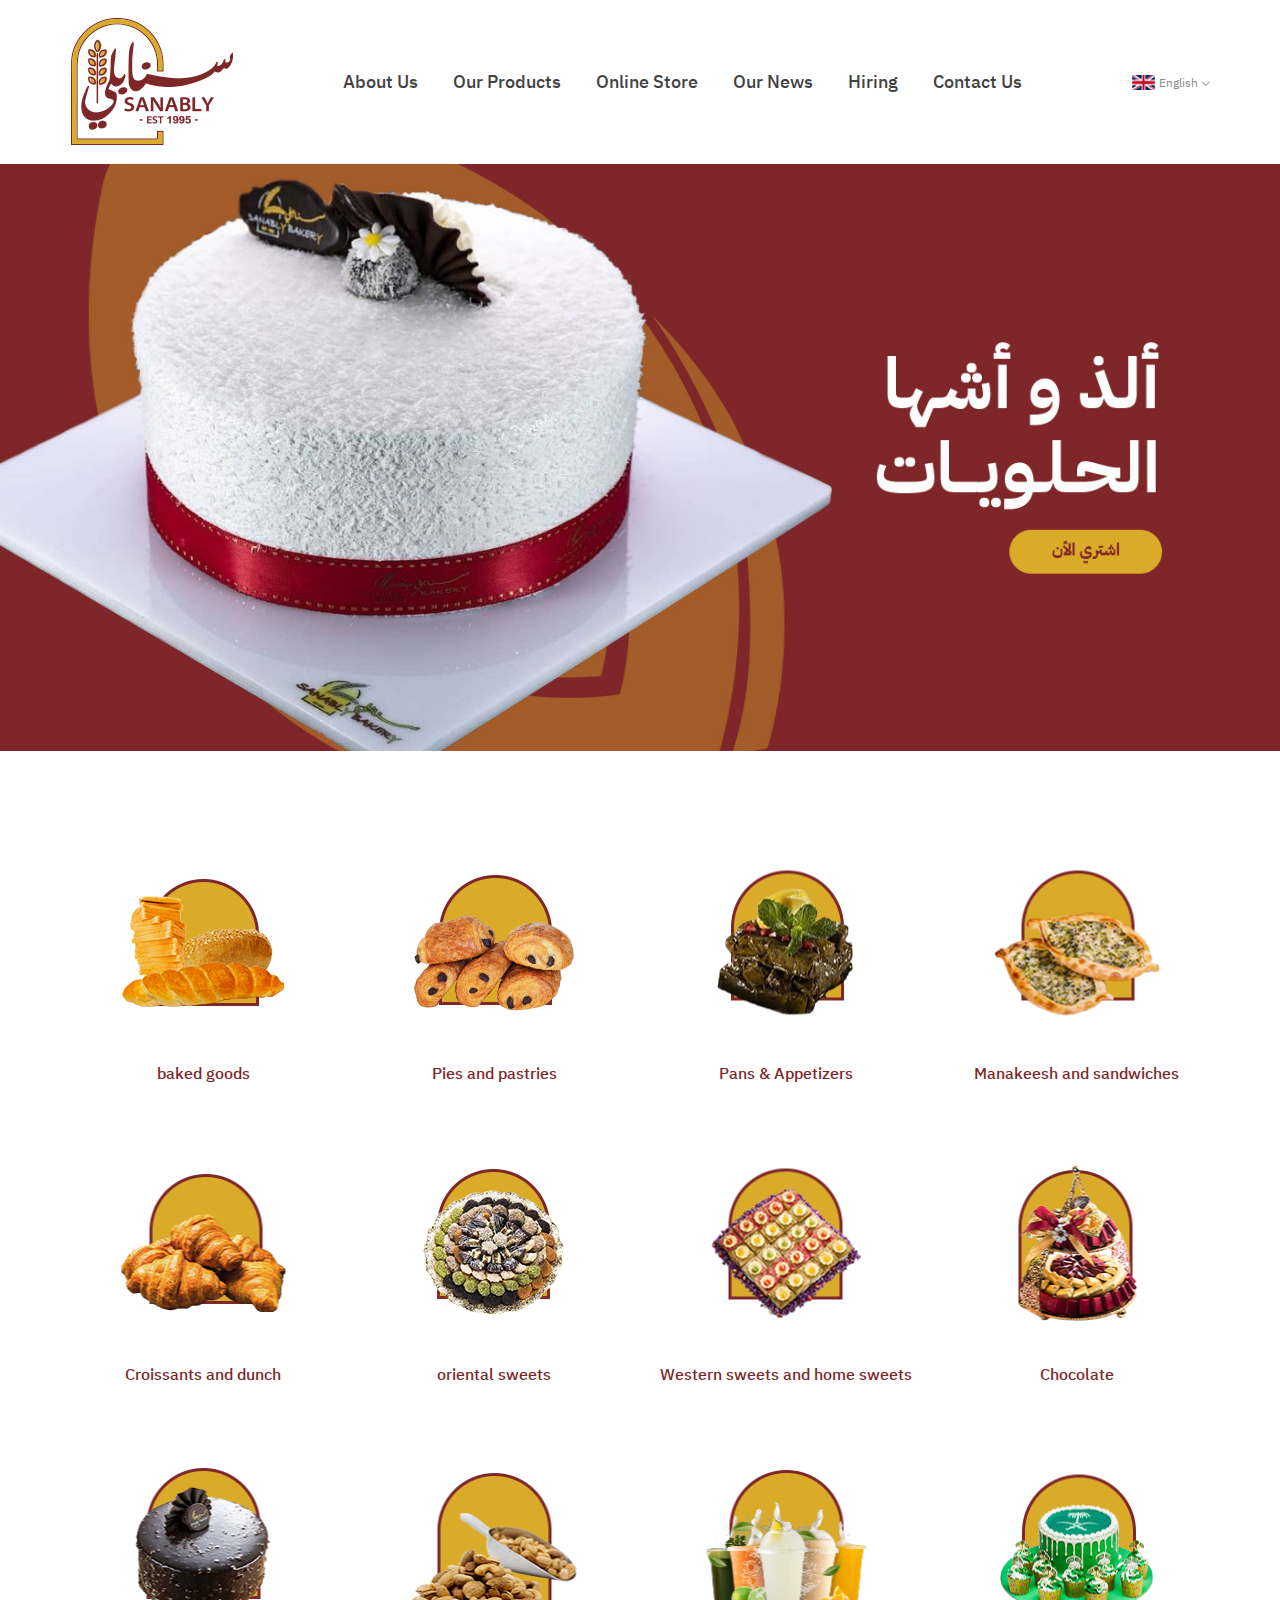
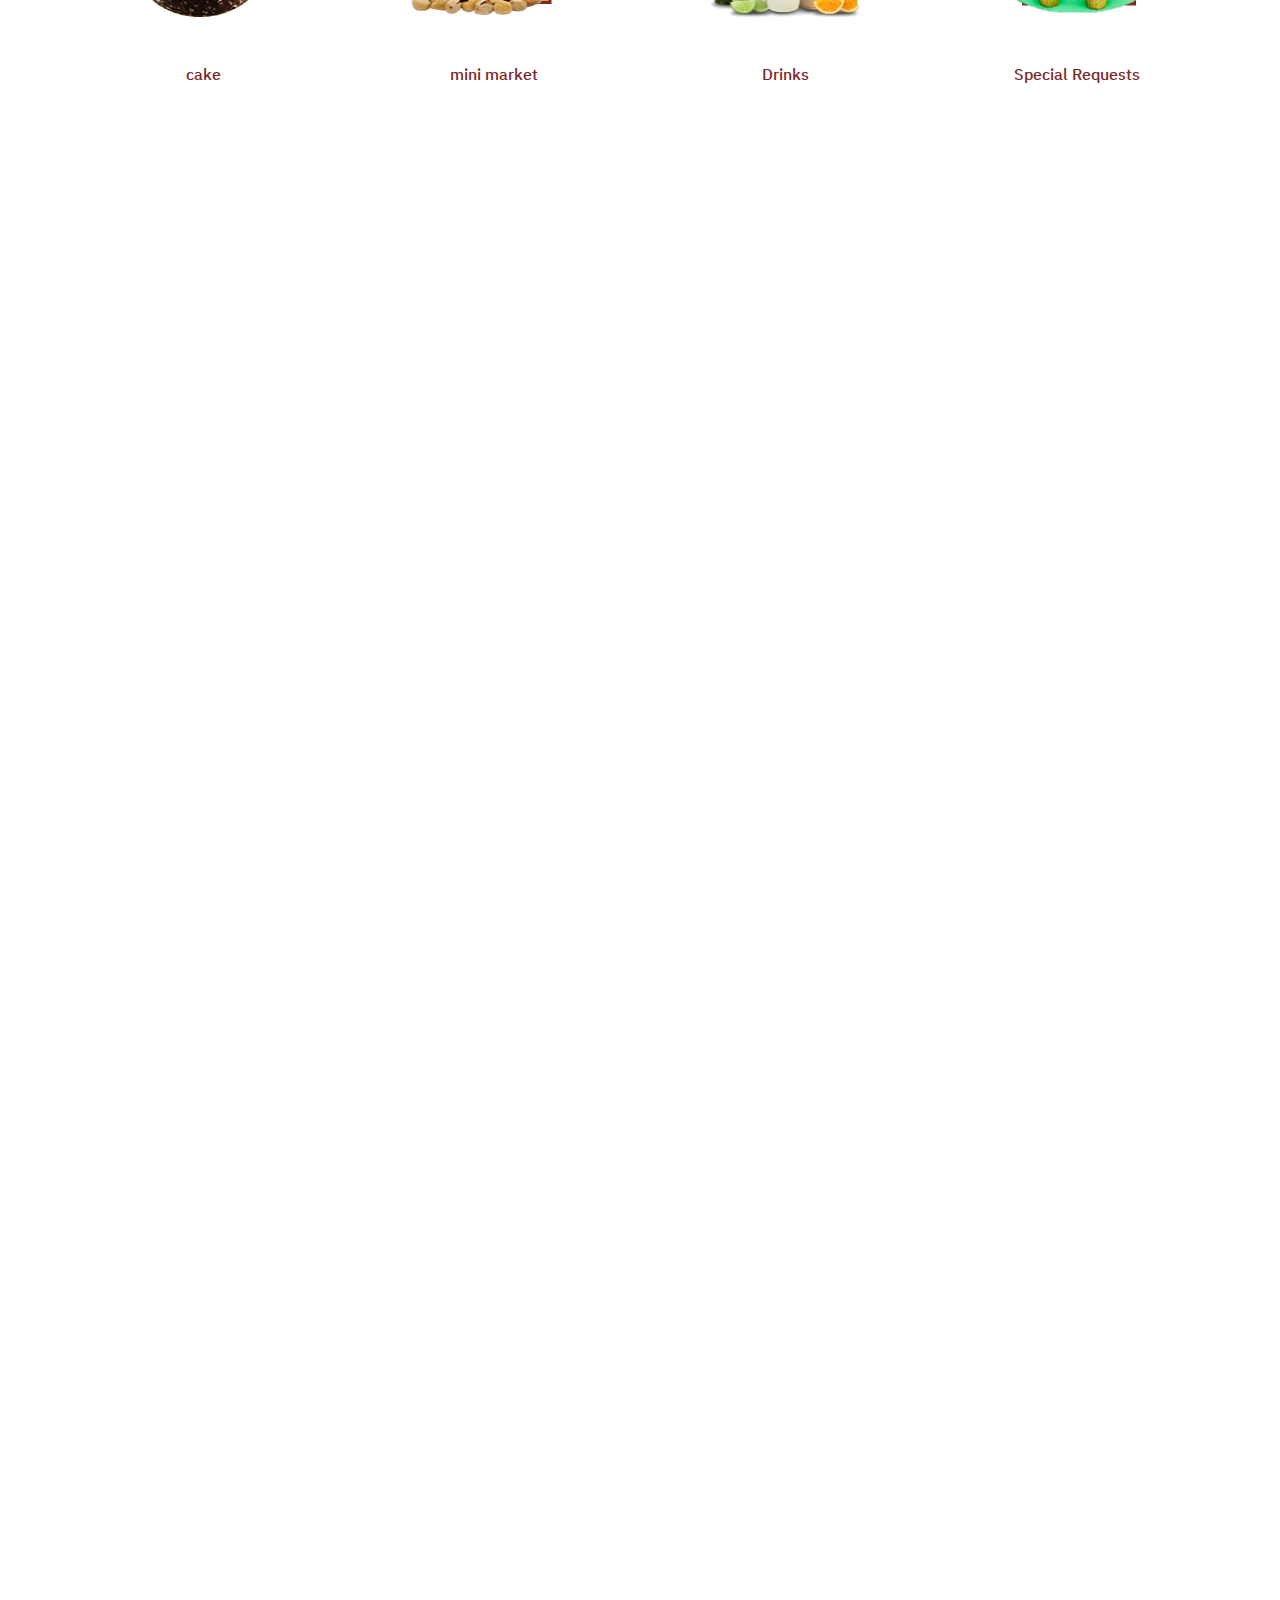
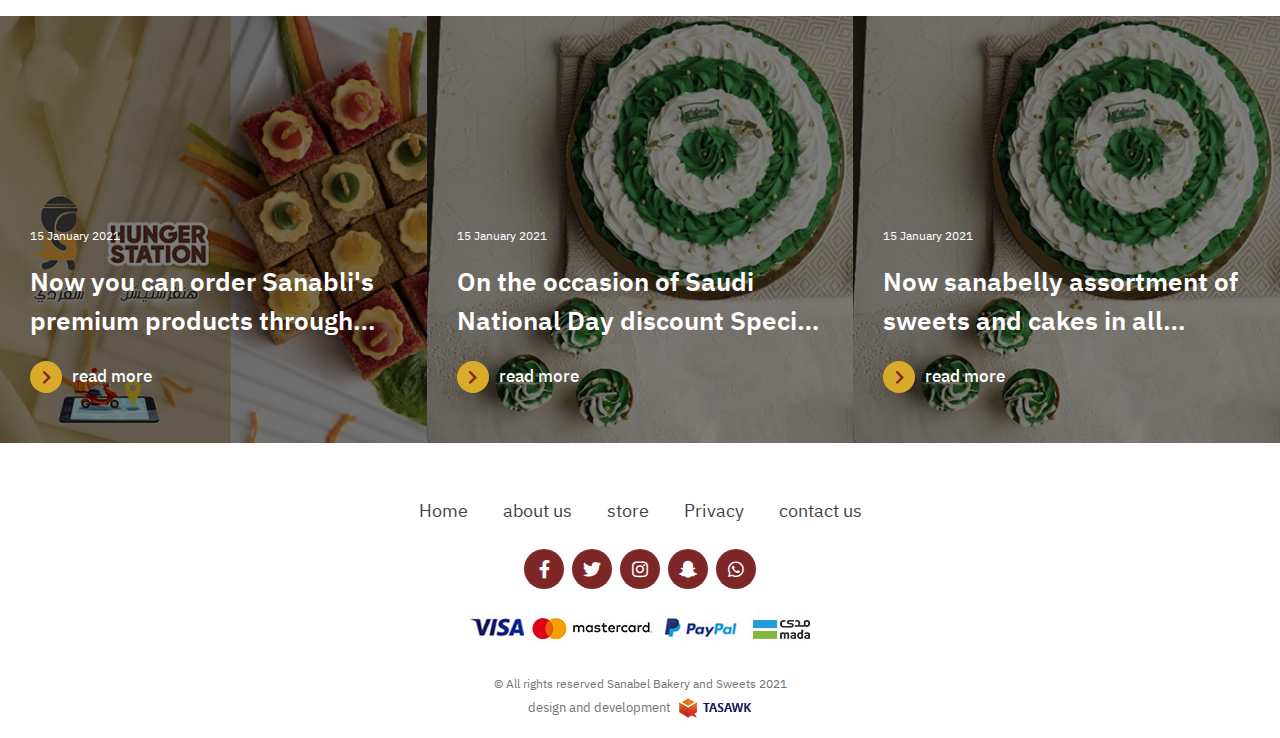
<file: index.html>
<!doctype html>
<html lang="en" dir="lte">

<head>
    <meta charset="utf-8">
    <meta http-equiv="X-UA-Compatible" content="IE=edge">
    <meta name="viewport" content="width=device-width, initial-scale=1">
    <title>sanably</title>
    <link rel="icon" href="images/fav.png" type="image/png">
    <link rel="stylesheet" href="css/all.min.css">
    <link rel="stylesheet" href="css/bootstrap.min.css">
    <link rel="stylesheet" href="css/fonts.css">
    <link rel="stylesheet" href="css/animate.css">
    <link rel="stylesheet" href="css/Linearicons.css">
    <link rel="stylesheet" href="css/swiper.min.css">
    <link rel="stylesheet" href="css/style.css">
</head>

<body>
    <!-- header section -->
    <header>
        <div class="top-header">
            <div class="container">
                <div class="nav-header">
                    <figure class="img-logo">
                        <a href="#"><img src="images/logo.png" class="img-fluid"></a>
                    </figure>
                    <div class="navgition">
                        <div class="nav-head">
                            <figure><img src="images/logo.png" alt="img-logo"></figure>
                            <a class="fixall close-btn">
                                <i class="fas fa-times"></i>
                            </a>
                        </div>
                        <ul class="big-menu list-unstyled">
                            <li>
                                <a href="#">
                                    about us 
                                </a>
                            </li>
                            <li>
                                <a href="#">
                                    Our products
                                </a>
                            </li>
                            <li>
                                <a href="#">
                                    Online Store
                                </a>
                            </li>
                            <li>
                                <a href="#">
                                    our news 
                                </a>
                            </li>
                            <li>
                                <a href="#">
                                   Hiring
                                </a>
                            </li> 
                            <li>
                                <a href="#">
                                   contact us
                                </a>
                            </li> 
                        </ul>
                    </div>
                    <div class="header-icons">
                        <div class="lang-section">
                            <img src="images/lang-en.png" alt="lang-img">
                            <div class="dropdown">
                                <span class="lang-word chevron-down">English</span>
                                <div class="dropdown-content">
                                    <a class="cat-drop" href="index.html">English</a>
                                    <a class="cat-drop" href="index-ar.html">العربيه</a>
                                </div>
                            </div>
                        </div>
                        <div class="show-icons">
                            <a class="menu-bars fixall" id="menu-id" href="#!">
                                <i class="fas fa-bars"></i>
                                Menu
                            </a>
                        </div>
                    </div>
                </div>
            </div>
        </div>
    </header>
    <!-- header section     -->
    <!-- main slider -->
    <div class="main-slider">
        <div class="swiper-cont">
            <div class="swiper-container">
                <div class="swiper-wrapper">
                    <div class="swiper-slide">
                        <div class="main">
                            <a href="#!" class="pro-img">
                                <img src="images/main-slider/01.jpg" class="img-fluid">
                            </a>
                        </div>
                    </div>
                    <div class="swiper-slide">
                        <div class="main">
                            <a href="#!" class="pro-img">
                                <img src="images/main-slider/01.jpg" class="img-fluid">
                            </a>
                        </div>
                    </div>
                    <div class="swiper-slide">
                        <div class="main">
                            <a href="#!" class="pro-img">
                                <img src="images/main-slider/01.jpg" class="img-fluid">
                            </a>
                        </div>
                    </div>
                </div>
                <div class="swiper-pagination"></div>
            </div>
            <div class="swiper-btn-prev swiper-btn"><i class="fas fa-chevron-right"></i></div>
            <div class="swiper-btn-next swiper-btn"><i class="fas fa-chevron-left"></i></div>
        </div>
        
    </div>
    <!-- main slider -->
    <!-- category-section -->
    <div class="category-section">
        <div class="container">
            <div class="category-cont">
                <div class="category-box">
                    <a href="#" class="category-ancor">
                        <figure class="category-img">
                            <img src="images/catagories/01.png" class="img-fluid">
                        </figure>
                        <span class="category-span">
                            baked goods
                        </span>
                    </a>
                </div>
                <div class="category-box">
                    <a href="#" class="category-ancor">
                        <figure class="category-img">
                            <img src="images/catagories/02.png" class="img-fluid">
                        </figure>
                        <span class="category-span">
                            Pies and pastries
                        </span>
                    </a>
                </div>
                <div class="category-box">
                    <a href="#" class="category-ancor">
                        <figure class="category-img">
                            <img src="images/catagories/03.png" class="img-fluid">
                        </figure>
                        <span class="category-span">
                            Pans & Appetizers
                        </span>
                    </a>
                </div>
                <div class="category-box">
                    <a href="#" class="category-ancor">
                        <figure class="category-img">
                            <img src="images/catagories/04.png" class="img-fluid">
                        </figure>
                        <span class="category-span">
                            Manakeesh and sandwiches
                        </span>
                    </a>
                </div>
                <div class="category-box">
                    <a href="#" class="category-ancor">
                        <figure class="category-img">
                            <img src="images/catagories/05.png" class="img-fluid">
                        </figure>
                        <span class="category-span">
                            Croissants and dunch
                        </span>
                    </a>
                </div>
                <div class="category-box">
                    <a href="#" class="category-ancor">
                        <figure class="category-img">
                            <img src="images/catagories/06.png" class="img-fluid">
                        </figure>
                        <span class="category-span">
                            oriental sweets
                        </span>
                    </a>
                </div>
                <div class="category-box">
                    <a href="#" class="category-ancor">
                        <figure class="category-img">
                            <img src="images/catagories/07.png" class="img-fluid">
                        </figure>
                        <span class="category-span">
                            Western sweets and home sweets
                        </span>
                    </a>
                </div>
                <div class="category-box">
                    <a href="#" class="category-ancor">
                        <figure class="category-img">
                            <img src="images/catagories/08.png" class="img-fluid">
                        </figure>
                        <span class="category-span">
                            Chocolate
                        </span>
                    </a>
                </div>
                <div class="category-box">
                    <a href="#" class="category-ancor">
                        <figure class="category-img">
                            <img src="images/catagories/09.png" class="img-fluid">
                        </figure>
                        <span class="category-span">
                            cake
                        </span>
                    </a>
                </div>
                <div class="category-box">
                    <a href="#" class="category-ancor">
                        <figure class="category-img">
                            <img src="images/catagories/10.png" class="img-fluid">
                        </figure>
                        <span class="category-span">
                            mini market
                        </span>
                    </a>
                </div>
                <div class="category-box">
                    <a href="#" class="category-ancor">
                        <figure class="category-img">
                            <img src="images/catagories/11.png" class="img-fluid">
                        </figure>
                        <span class="category-span">
                            Drinks
                        </span>
                    </a>
                </div>
                <div class="category-box">
                    <a href="#" class="category-ancor">
                        <figure class="category-img">
                            <img src="images/catagories/12.png" class="img-fluid">
                        </figure>
                        <span class="category-span">
                            Special Requests
                        </span>
                    </a>
                </div>
            </div>
        </div>
    </div>
    <!-- category-section -->  
    <!-- about-section -->
    <div class="about-section wow fadeInDown" wow-data-delay="5s">
        <div class="about-cont about-right">
            <div class="about-box">
                <div class="about-content">
                    <div class="about-title" style="background-image: url(images/sec-logo.png);">
                        <h3 class="about-header">about snabely</h3>
                    </div>
                    <figure class="img-hide">
                        <img src="images/about/01.jpg" alt="" class="img-fluid">
                    </figure>
                    <p class="about-pargh">
                        There is a proven fact for a long time that the readable content of a page will distract the reader from focusing on the external form of the text or the form of paragraphs placed in
                        Therefore, the Lorem Ipsum method is used because it gives a normal distribution
                         -to some extent- for characters instead of using "here there's text content, here there's text content" make it look like (i.e. characters)
                    </p>
                    <div class="about-btn">
                        <a href="#">
                            more
                        </a>
                    </div>
                </div>
            </div>
            <div class="outer-img">
                <figure>
                    <img src="images/about/01.jpg" alt="" class="img-fluid">
                </figure>
            </div>
        </div> 
    </div>
    <!-- about-section -->
    <!-- about-section 2-->
    <div class="about-section wow fadeInDown" wow-data-delay="5s">
        <div class="about-cont about-left">
            <div class="outer-img">
                <figure>
                    <img src="images/about/02.jpg" alt="" class="img-fluid">
                </figure>
            </div>
            <div class="about-box">
                <div class="about-content">
                    <div class="about-title" style="background-image: url(images/sec-logo.png);">
                        <h3 class="about-header">delicious ingredients</h3>
                    </div>
                    <figure class="img-hide">
                        <img src="images/about/02.jpg" alt="" class="img-fluid">
                    </figure>
                    <p class="about-pargh">
                        There is a proven fact for a long time that the readable content of a page will distract the reader from focusing on the external form of the text or the form of paragraphs placed in
                        Therefore, the Lorem Ipsum method is used because it gives a normal distribution
                         -to some extent- for characters instead of using "here there's text content, here there's text content" make it look like (i.e. characters)
                    </p>
                </div>
            </div>
        </div> 
    </div>
    <!-- about-section 2-->
    <!-- about-section 3-->
    <div class="about-section about-margin wow fadeInDown" wow-data-delay="5s">
        <div class="about-cont about-right">
            <div class="about-box">
                <div class="about-content">
                    <div class="about-title" style="background-image: url(images/sec-logo.png);">
                        <h3 class="about-header">Our own recipe</h3>
                    </div>
                    <figure class="img-hide">
                        <img src="images/about/03.jpg" alt="" class="img-fluid">
                    </figure>
                    <p class="about-pargh">
                        There is a proven fact for a long time that the readable content of a page will distract the reader from focusing on the external form of the text or the form of paragraphs placed in
                        Therefore, the Lorem Ipsum method is used because it gives a normal distribution
                         -to some extent- for characters instead of using "here there's text content, here there's text content" make it look like (i.e. characters)
                    </p>
                </div>
            </div>
            <div class="outer-img">
                <figure>
                    <img src="images/about/03.jpg" alt="" class="img-fluid">
                </figure>
            </div>
        </div> 
    </div>
    <!-- about-section 3-->
    <!-- news-section -->
    <div class="news-section">
        <div class="news-title wow fadeInDown" wow-data-delay="5s" style="background-image: url(images/sec-logo.png);">
            <h3 class="news-header">latest news</h3>
        </div>
        <div class="news-cont">
            <div class="news-box">
                <figure class="news-img">
                    <a href="#">
                        <img src="images/news/01.jpg" class="img-fluid">
                    </a>
                </figure>
                <div class="news-content">
                    <span class="news-date">
                        15 January 2021
                    </span>
                    <h2 class="news-head">
                        Now you can order Sanabli's premium products through the Hungerstation app and Shgardi app    
                    </h2>
                    <a href="#" class="new-link">
                        <div class="news-arrow">
                            <i class="fas fa-chevron-right"></i>
                        </div>
                        read more
                    </a>
                </div>
            </div>
            <div class="news-box">
                <figure class="news-img">
                    <a href="#">
                        <img src="images/news/02.jpg" class="img-fluid">
                    </a>
                </figure>
                <div class="news-content">
                    <span class="news-date">
                        15 January 2021
                    </span>
                    <h2 class="news-head">
                        On the occasion of Saudi National Day discount
                        Special 10% on all Sanable products
                    </h2>
                    <a href="#" class="new-link">
                        <div class="news-arrow">
                            <i class="fas fa-chevron-right"></i>
                        </div>
                        read more
                    </a>
                </div>
            </div>
            <div class="news-box">
                <figure class="news-img">
                    <a href="#">
                        <img src="images/news/02.jpg" class="img-fluid">
                    </a>
                </figure>
                <div class="news-content">
                    <span class="news-date">
                        15 January 2021
                    </span>
                    <h2 class="news-head">
                        Now sanabelly assortment of sweets and cakes in all sanabelly branches   
                    </h2>
                    <a href="#" class="new-link">
                        <div class="news-arrow">
                            <i class="fas fa-chevron-right"></i>
                        </div>
                        read more
                    </a>
                </div>
            </div>
        </div>
    </div>
    <!-- news-section -->
    <!-- footer section -->
    <footer>
        <div class="container">
            <div class="footer-cont">
                <ul class="nav-foot list-unstyled">
                    <li>
                        <a href="#">
                            Home
                        </a>
                    </li>
                    <li>
                        <a href="#">
                            about us
                        </a>
                    </li>
                    <li>
                        <a href="#">
                            store
                        </a>
                    </li>
                    <li>
                        <a href="#">
                            Privacy
                        </a>
                    </li>
                    <li>
                        <a href="#">
                            contact us
                        </a>
                    </li>
                </ul> 
                <div class="social">
                    <a href="#" class="social-link">
                        <i class="fab fa-facebook-f"></i>
                    </a>
                    <a href="#" class="social-link">
                        <i class="fab fa-twitter"></i>
                    </a>
                    <a href="#" class="social-link">
                        <i class="fab fa-instagram"></i>
                    </a>
                    <a href="#" class="social-link">
                        <i class="fab fa-snapchat-ghost"></i>
                    </a>
                    <a href="#" class="social-link">
                        <i class="fab fa-whatsapp"></i>
                    </a>
                </div>
                <div class="pay-footer">
                    <figure class="pay-figure">
                        <a href="#"><img src="images/pay-img.jpg" class="img-fluid pay-img"></a>
                    </figure>
                    <div class="copy-right"> ©  All rights reserved Sanabel Bakery and Sweets 2021
                        <span class="design-text">
                            design and development 
                            <a href="#"><img src="images/tasawk-en.png" alt="taswak" class="taswak-img"></a>
                        </span>
                    </div>      
                </div>   
            </div>
        </div> 
    </footer>
    <!-- footer section -->
    <!-- overlay -->
    <div class="overlay-box"></div>
    <div class="overlay-box2"></div>
    <!-- overlay -->
    <script src="js/jquery-3.4.1.min.js"></script>
    <script src="js/bootstrap.min.js"></script>
    <script src="js/swiper.min.js"></script>
    <script src="js/wow.min.js"></script>
    <script src="js/script.js"></script>

</body>

</html>
</file>
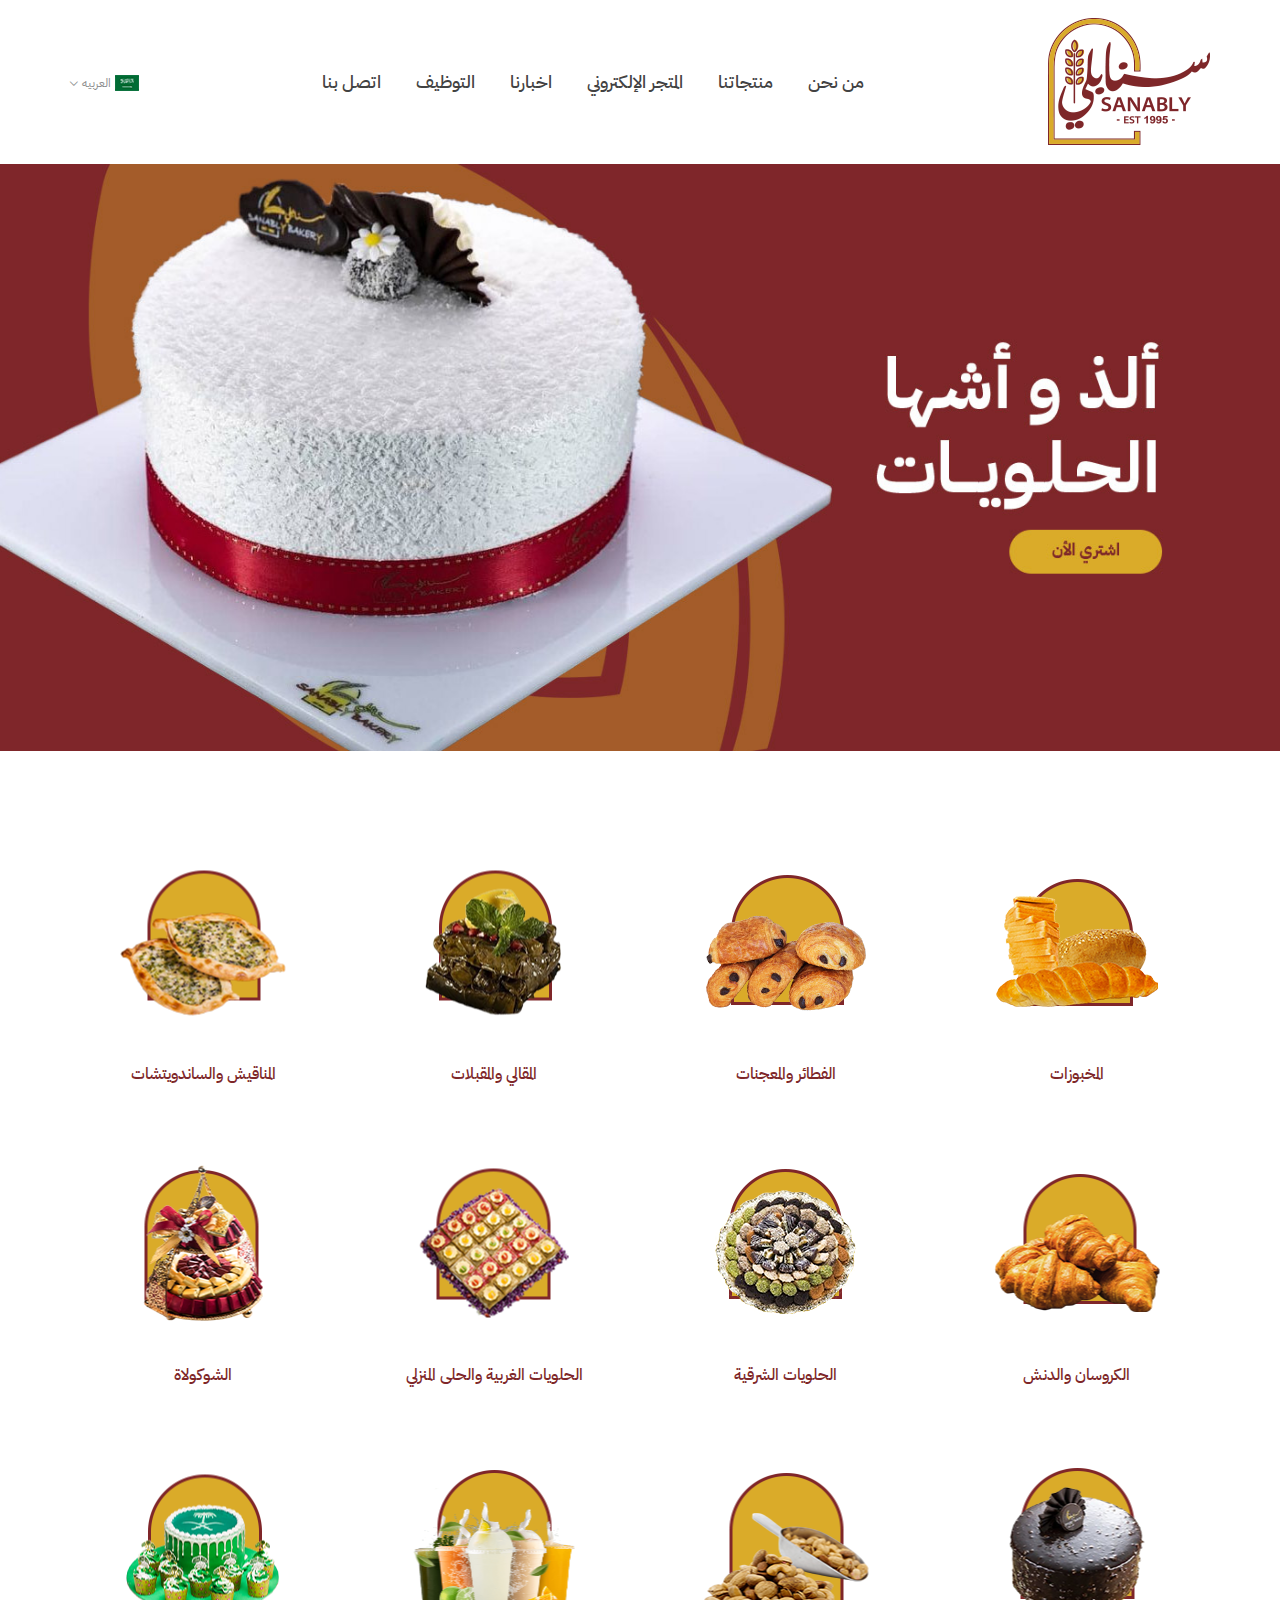
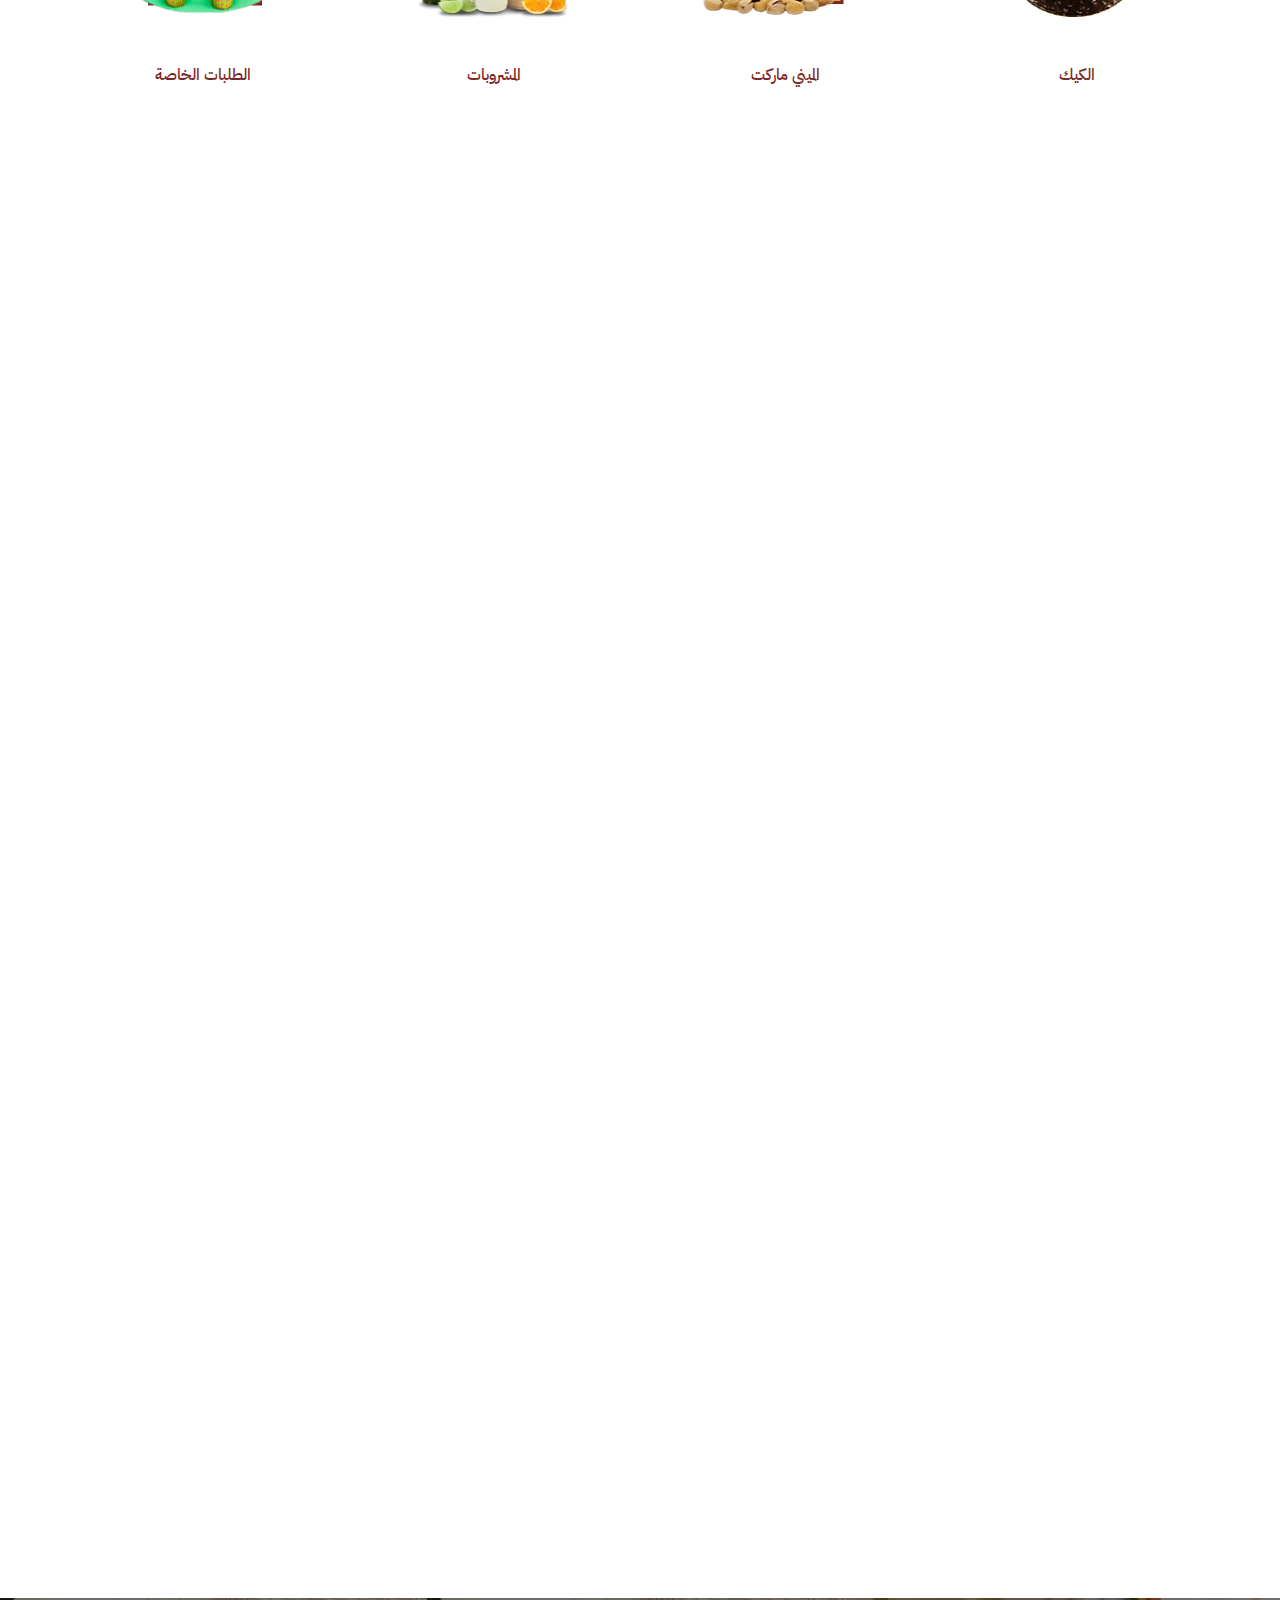
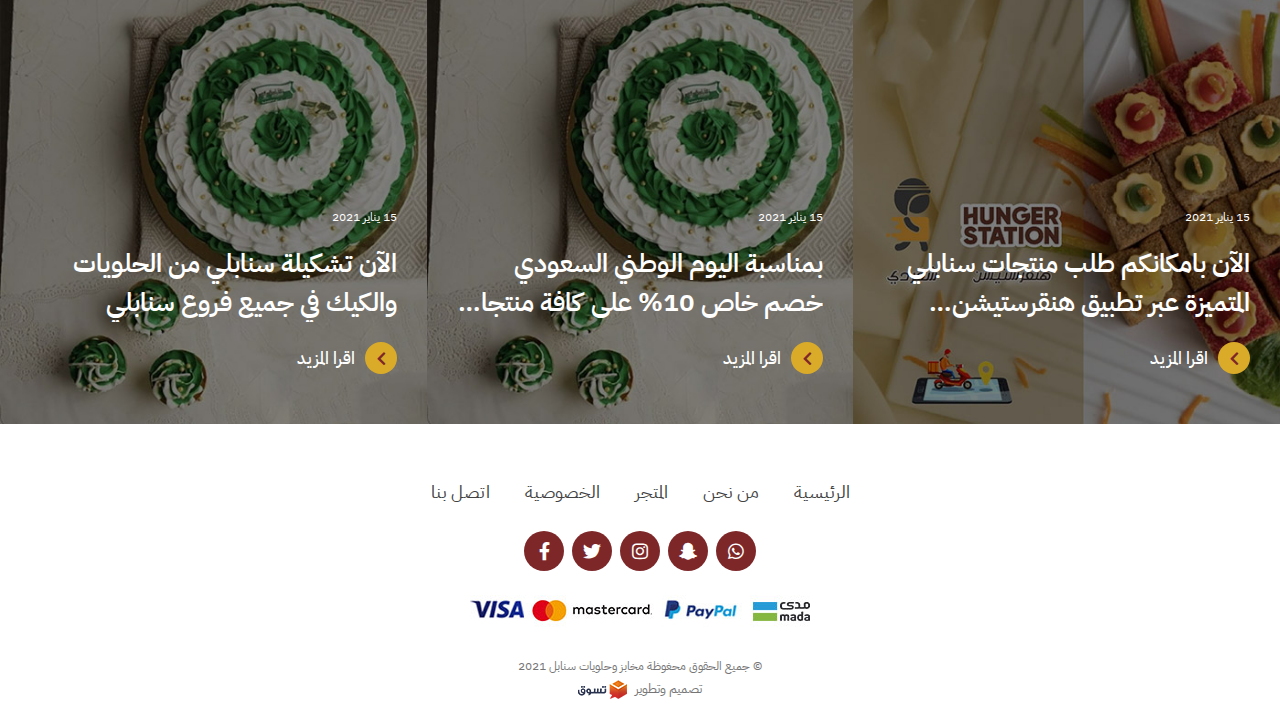
<file: index-ar.html>
<!doctype html>
<html lang="ar" dir="rtl">

<head>
    <meta charset="utf-8">
    <meta http-equiv="X-UA-Compatible" content="IE=edge">
    <meta name="viewport" content="width=device-width, initial-scale=1">
    <title>sanably</title>
    <link rel="icon" href="images/fav.png" type="image/png">
    <link rel="stylesheet" href="css/all.min.css">
    <link rel="stylesheet" href="css/bootstrap.min.css">
    <link rel="stylesheet" href="css/bootstrap-rtl.min.css">
    <link rel="stylesheet" href="css/fonts.css">
    <link rel="stylesheet" href="css/animate.css">
    <link rel="stylesheet" href="css/Linearicons.css">
    <link rel="stylesheet" href="css/swiper.min.css">
    <link rel="stylesheet" href="css/style.css">
</head>

<body>
    <!-- header section -->
    <header>
        <div class="top-header">
            <div class="container">
                <div class="nav-header">
                    <figure class="img-logo">
                        <a href="#"><img src="images/logo.png" class="img-fluid"></a>
                    </figure>
                    <div class="navgition">
                        <div class="nav-head">
                            <figure><img src="images/logo.png" alt="img-logo"></figure>
                            <a class="fixall close-btn">
                                <i class="fas fa-times"></i>
                            </a>
                        </div>
                        <ul class="big-menu list-unstyled">
                            <li>
                                <a href="#">
                                    من نحن 
                                </a>
                            </li>
                            <li>
                                <a href="#">
                                    منتجاتنا 
                                </a>
                            </li>
                            <li>
                                <a href="#">
                                    المتجر الإلكتروني
                                </a>
                            </li>
                            <li>
                                <a href="#">
                                    اخبارنا 
                                </a>
                            </li>
                            <li>
                                <a href="#">
                                    التوظيف
                                </a>
                            </li> 
                            <li>
                                <a href="#">
                                   اتصل بنا
                                </a>
                            </li> 
                        </ul>
                    </div>
                    <div class="header-icons">
                        <div class="lang-section">
                            <img src="images/lang.png" alt="lang-img">
                            <div class="dropdown">
                                <span class="lang-word chevron-down">العربيه</span>
                                <div class="dropdown-content">
                                    <a class="cat-drop" href="index-ar.html">العربيه</a>
                                    <a class="cat-drop" href="index.html">English</a>
                                </div>
                            </div>
                        </div>
                        <div class="show-icons">
                            <a class="menu-bars fixall" id="menu-id" href="#!">
                                <i class="fas fa-bars"></i>
                                القائمة
                            </a>
                        </div>
                    </div>
                </div>
            </div>
        </div>
    </header>
    <!-- header section     -->
    <!-- main slider -->
    <div class="main-slider">
        <div class="swiper-cont">
            <div class="swiper-container">
                <div class="swiper-wrapper">
                    <div class="swiper-slide">
                        <div class="main">
                            <a href="#!" class="pro-img">
                                <img src="images/main-slider/01.jpg" class="img-fluid">
                            </a>
                        </div>
                    </div>
                    <div class="swiper-slide">
                        <div class="main">
                            <a href="#!" class="pro-img">
                                <img src="images/main-slider/01.jpg" class="img-fluid">
                            </a>
                        </div>
                    </div>
                    <div class="swiper-slide">
                        <div class="main">
                            <a href="#!" class="pro-img">
                                <img src="images/main-slider/01.jpg" class="img-fluid">
                            </a>
                        </div>
                    </div>
                </div>
                <div class="swiper-pagination"></div>
            </div>
            <div class="swiper-btn-prev swiper-btn"><i class="fas fa-chevron-right"></i></div>
            <div class="swiper-btn-next swiper-btn"><i class="fas fa-chevron-left"></i></div>
        </div>
        
    </div>
    <!-- main slider -->
    <!-- category-section -->
    <div class="category-section">
        <div class="container">
            <div class="category-cont">
                <div class="category-box">
                    <a href="#" class="category-ancor">
                        <figure class="category-img">
                            <img src="images/catagories/01.png" class="img-fluid">
                        </figure>
                        <span class="category-span">
                            المخبوزات
                        </span>
                    </a>
                </div>
                <div class="category-box">
                    <a href="#" class="category-ancor">
                        <figure class="category-img">
                            <img src="images/catagories/02.png" class="img-fluid">
                        </figure>
                        <span class="category-span">
                            الفطائر والمعجنات
                        </span>
                    </a>
                </div>
                <div class="category-box">
                    <a href="#" class="category-ancor">
                        <figure class="category-img">
                            <img src="images/catagories/03.png" class="img-fluid">
                        </figure>
                        <span class="category-span">
                            المقالي والمقبلات
                        </span>
                    </a>
                </div>
                <div class="category-box">
                    <a href="#" class="category-ancor">
                        <figure class="category-img">
                            <img src="images/catagories/04.png" class="img-fluid">
                        </figure>
                        <span class="category-span">
                            المناقيش والساندويتشات
                        </span>
                    </a>
                </div>
                <div class="category-box">
                    <a href="#" class="category-ancor">
                        <figure class="category-img">
                            <img src="images/catagories/05.png" class="img-fluid">
                        </figure>
                        <span class="category-span">
                            الكروسان والدنش
                        </span>
                    </a>
                </div>
                <div class="category-box">
                    <a href="#" class="category-ancor">
                        <figure class="category-img">
                            <img src="images/catagories/06.png" class="img-fluid">
                        </figure>
                        <span class="category-span">
                            الحلويات الشرقية
                        </span>
                    </a>
                </div>
                <div class="category-box">
                    <a href="#" class="category-ancor">
                        <figure class="category-img">
                            <img src="images/catagories/07.png" class="img-fluid">
                        </figure>
                        <span class="category-span">
                            الحلويات الغربية والحلى المنزلي
                        </span>
                    </a>
                </div>
                <div class="category-box">
                    <a href="#" class="category-ancor">
                        <figure class="category-img">
                            <img src="images/catagories/08.png" class="img-fluid">
                        </figure>
                        <span class="category-span">
                            الشوكولاة
                        </span>
                    </a>
                </div>
                <div class="category-box">
                    <a href="#" class="category-ancor">
                        <figure class="category-img">
                            <img src="images/catagories/09.png" class="img-fluid">
                        </figure>
                        <span class="category-span">
                            الكيك
                        </span>
                    </a>
                </div>
                <div class="category-box">
                    <a href="#" class="category-ancor">
                        <figure class="category-img">
                            <img src="images/catagories/10.png" class="img-fluid">
                        </figure>
                        <span class="category-span">
                            الميني ماركت
                        </span>
                    </a>
                </div>
                <div class="category-box">
                    <a href="#" class="category-ancor">
                        <figure class="category-img">
                            <img src="images/catagories/11.png" class="img-fluid">
                        </figure>
                        <span class="category-span">
                            المشروبات
                        </span>
                    </a>
                </div>
                <div class="category-box">
                    <a href="#" class="category-ancor">
                        <figure class="category-img">
                            <img src="images/catagories/12.png" class="img-fluid">
                        </figure>
                        <span class="category-span">
                            الطلبات الخاصة
                        </span>
                    </a>
                </div>
            </div>
        </div>
    </div>
    <!-- category-section -->  
    <!-- about-section -->
    <div class="about-section wow fadeInDown" wow-data-delay="5s">
        <div class="about-cont about-right">
            <div class="about-box">
                <div class="about-content">
                    <div class="about-title" style="background-image: url(images/sec-logo.png);">
                        <h3 class="about-header">عن سنابلي</h3>
                    </div>
                    <figure class="img-hide">
                        <img src="images/about/01.jpg" alt="" class="img-fluid">
                    </figure>
                    <p class="about-pargh">
                        هناك حقيقة مثبتة منذ زمن طويل وهي أن المحتوى المقروء لصفحة ما سيلهي القارئ عن التركيز على الشكل الخارجي للنص أو شكل توضع الفقرات في 
                        الصفحة التي يقرأها ولذلك يتم استخدام طريقة لوريم إيبسوم لأنها تعطي توزيعاَ طبيعياَ
                        -إلى حد ما- للأحرف عوضاً عن استخدام "هنا يوجد محتوى نصي، هنا يوجد محتوى نصي" فتجعلها تبدو (أي الأحرف)
                    </p>
                    <div class="about-btn">
                        <a href="#">
                            المزيد
                        </a>
                    </div>
                </div>
            </div>
            <div class="outer-img">
                <figure>
                    <img src="images/about/01.jpg" alt="" class="img-fluid">
                </figure>
            </div>
        </div> 
    </div>
    <!-- about-section -->
    <!-- about-section 2-->
    <div class="about-section wow fadeInDown" wow-data-delay="5s">
        <div class="about-cont about-left">
            <div class="outer-img">
                <figure>
                    <img src="images/about/02.jpg" alt="" class="img-fluid">
                </figure>
            </div>
            <div class="about-box">
                <div class="about-content">
                    <div class="about-title" style="background-image: url(images/sec-logo.png);">
                        <h3 class="about-header">مكونات لذيذة</h3>
                    </div>
                    <figure class="img-hide">
                        <img src="images/about/02.jpg" alt="" class="img-fluid">
                    </figure>
                    <p class="about-pargh">
                        هناك حقيقة مثبتة منذ زمن طويل وهي أن المحتوى المقروء لصفحة ما سيلهي القارئ عن التركيز على الشكل الخارجي للنص أو شكل توضع الفقرات في 
                        الصفحة التي يقرأها ولذلك يتم استخدام طريقة لوريم إيبسوم لأنها تعطي توزيعاَ طبيعياَ
                         -إلى حد ما- للأحرف عوضاً عن استخدام "هنا يوجد محتوى نصي، هنا يوجد محتوى نصي" فتجعلها تبدو (أي الأحرف)
                    </p>
                </div>
            </div>
        </div> 
    </div>
    <!-- about-section 2-->
    <!-- about-section 3-->
    <div class="about-section about-margin wow fadeInDown" wow-data-delay="5s">
        <div class="about-cont about-right">
            <div class="about-box">
                <div class="about-content">
                    <div class="about-title" style="background-image: url(images/sec-logo.png);">
                        <h3 class="about-header">وصفتنا الخاصة</h3>
                    </div>
                    <figure class="img-hide">
                        <img src="images/about/03.jpg" alt="" class="img-fluid">
                    </figure>
                    <p class="about-pargh">
                        هناك حقيقة مثبتة منذ زمن طويل وهي أن المحتوى المقروء لصفحة ما سيلهي القارئ عن التركيز على الشكل الخارجي للنص أو شكل توضع الفقرات في 
                        الصفحة التي يقرأها ولذلك يتم استخدام طريقة لوريم إيبسوم لأنها تعطي توزيعاَ طبيعياَ
                         -إلى حد ما- للأحرف عوضاً عن استخدام "هنا يوجد محتوى نصي، هنا يوجد محتوى نصي" فتجعلها تبدو (أي الأحرف)
                    </p>
                </div>
            </div>
            <div class="outer-img">
                <figure>
                    <img src="images/about/03.jpg" alt="" class="img-fluid">
                </figure>
            </div>
        </div> 
    </div>
    <!-- about-section 3-->
    <!-- news-section -->
    <div class="news-section">
        <div class="news-title wow fadeInDown" wow-data-delay="5s" style="background-image: url(images/sec-logo.png);">
            <h3 class="news-header">آخر الاخبار</h3>
        </div>
        <div class="news-cont">
            <div class="news-box">
                <figure class="news-img">
                    <a href="#">
                        <img src="images/news/01.jpg" class="img-fluid">
                    </a>
                </figure>
                <div class="news-content">
                    <span class="news-date">
                        15 يناير 2021
                    </span>
                    <h2 class="news-head">
                        الآن بامكانكم طلب منتجات سنابلي المتميزة عبر تطبيق هنقرستيشن وتطبيق شقردي    
                    </h2>
                    <a href="#" class="new-link">
                        <div class="news-arrow">
                            <i class="fas fa-chevron-right"></i>
                        </div>
                        اقرا المزيد
                    </a>
                </div>
            </div>
            <div class="news-box">
                <figure class="news-img">
                    <a href="#">
                        <img src="images/news/02.jpg" class="img-fluid">
                    </a>
                </figure>
                <div class="news-content">
                    <span class="news-date">
                        15 يناير 2021
                    </span>
                    <h2 class="news-head">
                        بمناسبة اليوم الوطني السعودي خصم
                        خاص 10% على كافة منتجات سنابلي    
                    </h2>
                    <a href="#" class="new-link">
                        <div class="news-arrow">
                            <i class="fas fa-chevron-right"></i>
                        </div>
                        اقرا المزيد
                    </a>
                </div>
            </div>
            <div class="news-box">
                <figure class="news-img">
                    <a href="#">
                        <img src="images/news/02.jpg" class="img-fluid">
                    </a>
                </figure>
                <div class="news-content">
                    <span class="news-date">
                        15 يناير 2021
                    </span>
                    <h2 class="news-head">
                        الآن تشكيلة سنابلي من الحلويات والكيك في جميع فروع سنابلي   
                    </h2>
                    <a href="#" class="new-link">
                        <div class="news-arrow">
                            <i class="fas fa-chevron-right"></i>
                        </div>
                        اقرا المزيد
                    </a>
                </div>
            </div>
        </div>
    </div>
    <!-- news-section -->
    <!-- footer section -->
    <footer>
        <div class="container">
            <div class="footer-cont">
                <ul class="nav-foot list-unstyled">
                    <li>
                        <a href="#">
                            الرئيسية
                        </a>
                    </li>
                    <li>
                        <a href="#">
                            من نحن
                        </a>
                    </li>
                    <li>
                        <a href="#">
                            المتجر
                        </a>
                    </li>
                    <li>
                        <a href="#">
                            الخصوصية
                        </a>
                    </li>
                    <li>
                        <a href="#">
                            اتصل بنا
                        </a>
                    </li>
                </ul> 
                <div class="social">
                    <a href="#" class="social-link">
                        <i class="fab fa-facebook-f"></i>
                    </a>
                    <a href="#" class="social-link">
                        <i class="fab fa-twitter"></i>
                    </a>
                    <a href="#" class="social-link">
                        <i class="fab fa-instagram"></i>
                    </a>
                    <a href="#" class="social-link">
                        <i class="fab fa-snapchat-ghost"></i>
                    </a>
                    <a href="#" class="social-link">
                        <i class="fab fa-whatsapp"></i>
                    </a>
                </div>
                <div class="pay-footer">
                    <figure class="pay-figure">
                        <a href="#"><img src="images/pay-img.jpg" class="img-fluid pay-img"></a>
                    </figure>
                    <div class="copy-right"> ©  جميع الحقوق محغوظة مخابز وحلويات سنابل 2021
                        <span class="design-text">
                            تصميم وتطوير 
                            <a href="#"><img src="images/tasawk.png" alt="taswak" class="taswak-img"></a>
                        </span>
                    </div>      
                </div>   
            </div>
        </div> 
    </footer>
    <!-- footer section -->
    <!-- overlay -->
    <div class="overlay-box"></div>
    <div class="overlay-box2"></div>
    <!-- overlay -->
    <script src="js/jquery-3.4.1.min.js"></script>
    <script src="js/bootstrap.min.js"></script>
    <script src="js/swiper.min.js"></script>
    <script src="js/wow.min.js"></script>
    <script src="js/script.js"></script>

</body>

</html>
</file>
<file: css/fonts.css>
@font-face {
    font-family: "ibm";
    src: url("../webfonts/ibm-plex/IBMPlexSansArabic-Thin.woff2") format("woff2"), url("../webfonts/ibm-plex/IBMPlexSansArabic-Thin.woff") format("woff"), url("../webfonts/ibm-plex/IBMPlexSansArabic-Thin.ttf") format("truetype");
    font-weight: 100;
    font-style: normal;
}
@font-face {
    font-family: "ibm";
    src: url("../webfonts/ibm-plex/IBMPlexSansArabic-ExtraLight.woff2") format("woff2"), url("../webfonts/ibm-plex/IBMPlexSansArabic-ExtraLight.woff") format("woff"), url("../webfonts/ibm-plex/IBMPlexSansArabic-ExtraLight.ttf") format("truetype");
    font-weight: 200;
    font-style: normal;
}
@font-face {
    font-family: "ibm";
    src: url("../webfonts/ibm-plex/IBMPlexSansArabic-Light.woff2") format("woff2"), url("../webfonts/ibm-plex/IBMPlexSansArabic-Light.woff") format("woff"), url("../webfonts/ibm-plex/IBMPlexSansArabic-ExtraLight.ttf") format("truetype");
    font-weight: 300;
    font-style: normal;
}
@font-face {
    font-family: "ibm";
    src: url("../webfonts/ibm-plex/IBMPlexSansArabic-Regular.woff2") format("woff2"), url("../webfonts/ibm-plex/IBMPlexSansArabic-Regular.woff") format("woff"), url("../webfonts/ibm-plex/IBMPlexSansArabic-Regular.ttf") format("truetype");
    font-weight: 400;
    font-style: normal;
}
@font-face {
    font-family: "ibm";
    src: url("../webfonts/ibm-plex/IBMPlexSansArabic-Medium.woff2") format("woff2"), url("../webfonts/ibm-plex/IBMPlexSansArabic-Medium.woff") format("woff"), url("../webfonts/ibm-plex/IBMPlexSansArabic-Medium.ttf") format("truetype");
    font-weight: 500;
    font-style: normal;
}
@font-face {
    font-family: "ibm";
    src: url("../webfonts/ibm-plex/IBMPlexSansArabic-SemiBold.woff2") format("woff2"), url("../webfonts/ibm-plex/IBMPlexSansArabic-SemiBold.woff") format("woff"), url("../webfonts/ibm-plex/IBMPlexSansArabic-SemiBold.ttf") format("truetype");
    font-weight: 600;
    font-style: normal;
}
@font-face {
    font-family: "ibm";
    src: url("../webfonts/ibm-plex/IBMPlexSansArabic-Bold.woff2") format("woff2"), url("../webfonts/ibm-plex/IBMPlexSansArabic-Bold.ttf") format("truetype");
    font-weight: 700;
    font-style: normal;
}
</file>
<file: css/Linearicons.css>
@font-face {
	font-family: 'Linearicons-Free';
	 src: url('../webfonts/Linearicons/Linearicons-Free.eot?w118d');
     src: url('../webfonts/Linearicons/Linearicons-Free.eot?#iefixw118d') format('embedded-opentype'),
          url('../webfonts/Linearicons/Linearicons-Free.woff2?w118d') format('woff2'),
          url('../webfonts/Linearicons/Linearicons-Free.woff?w118d') format('woff'), url('../webfonts/Linearicons/Linearicons-Free.ttf?w118d')             format('truetype'), 
          url('../webfonts/Linearicons/Linearicons-Free.svg?w118d#Linearicons-Free') format('svg');;
	font-weight: normal;
	font-style: normal;
}

.lnr {
	font-family: 'Linearicons-Free';
	speak: none;
	font-style: normal;
	font-weight: normal;
	font-variant: normal;
	text-transform: none;
	line-height: 1;

	/* Better Font Rendering =========== */
	-webkit-font-smoothing: antialiased;
	-moz-osx-font-smoothing: grayscale;
}

.lnr-home:before {
	content: "\e800";
}
.lnr-apartment:before {
	content: "\e801";
}
.lnr-pencil:before {
	content: "\e802";
}
.lnr-magic-wand:before {
	content: "\e803";
}
.lnr-drop:before {
	content: "\e804";
}
.lnr-lighter:before {
	content: "\e805";
}
.lnr-poop:before {
	content: "\e806";
}
.lnr-sun:before {
	content: "\e807";
}
.lnr-moon:before {
	content: "\e808";
}
.lnr-cloud:before {
	content: "\e809";
}
.lnr-cloud-upload:before {
	content: "\e80a";
}
.lnr-cloud-download:before {
	content: "\e80b";
}
.lnr-cloud-sync:before {
	content: "\e80c";
}
.lnr-cloud-check:before {
	content: "\e80d";
}
.lnr-database:before {
	content: "\e80e";
}
.lnr-lock:before {
	content: "\e80f";
}
.lnr-cog:before {
	content: "\e810";
}
.lnr-trash:before {
	content: "\e811";
}
.lnr-dice:before {
	content: "\e812";
}
.lnr-heart:before {
	content: "\e813";
}
.lnr-star:before {
	content: "\e814";
}
.lnr-star-half:before {
	content: "\e815";
}
.lnr-star-empty:before {
	content: "\e816";
}
.lnr-flag:before {
	content: "\e817";
}
.lnr-envelope:before {
	content: "\e818";
}
.lnr-paperclip:before {
	content: "\e819";
}
.lnr-inbox:before {
	content: "\e81a";
}
.lnr-eye:before {
	content: "\e81b";
}
.lnr-printer:before {
	content: "\e81c";
}
.lnr-file-empty:before {
	content: "\e81d";
}
.lnr-file-add:before {
	content: "\e81e";
}
.lnr-enter:before {
	content: "\e81f";
}
.lnr-exit:before {
	content: "\e820";
}
.lnr-graduation-hat:before {
	content: "\e821";
}
.lnr-license:before {
	content: "\e822";
}
.lnr-music-note:before {
	content: "\e823";
}
.lnr-film-play:before {
	content: "\e824";
}
.lnr-camera-video:before {
	content: "\e825";
}
.lnr-camera:before {
	content: "\e826";
}
.lnr-picture:before {
	content: "\e827";
}
.lnr-book:before {
	content: "\e828";
}
.lnr-bookmark:before {
	content: "\e829";
}
.lnr-user:before {
	content: "\e82a";
}
.lnr-users:before {
	content: "\e82b";
}
.lnr-shirt:before {
	content: "\e82c";
}
.lnr-store:before {
	content: "\e82d";
}
.lnr-cart:before {
	content: "\e82e";
}
.lnr-tag:before {
	content: "\e82f";
}
.lnr-phone-handset:before {
	content: "\e830";
}
.lnr-phone:before {
	content: "\e831";
}
.lnr-pushpin:before {
	content: "\e832";
}
.lnr-map-marker:before {
	content: "\e833";
}
.lnr-map:before {
	content: "\e834";
}
.lnr-location:before {
	content: "\e835";
}
.lnr-calendar-full:before {
	content: "\e836";
}
.lnr-keyboard:before {
	content: "\e837";
}
.lnr-spell-check:before {
	content: "\e838";
}
.lnr-screen:before {
	content: "\e839";
}
.lnr-smartphone:before {
	content: "\e83a";
}
.lnr-tablet:before {
	content: "\e83b";
}
.lnr-laptop:before {
	content: "\e83c";
}
.lnr-laptop-phone:before {
	content: "\e83d";
}
.lnr-power-switch:before {
	content: "\e83e";
}
.lnr-bubble:before {
	content: "\e83f";
}
.lnr-heart-pulse:before {
	content: "\e840";
}
.lnr-construction:before {
	content: "\e841";
}
.lnr-pie-chart:before {
	content: "\e842";
}
.lnr-chart-bars:before {
	content: "\e843";
}
.lnr-gift:before {
	content: "\e844";
}
.lnr-diamond:before {
	content: "\e845";
}
.lnr-linearicons:before {
	content: "\e846";
}
.lnr-dinner:before {
	content: "\e847";
}
.lnr-coffee-cup:before {
	content: "\e848";
}
.lnr-leaf:before {
	content: "\e849";
}
.lnr-paw:before {
	content: "\e84a";
}
.lnr-rocket:before {
	content: "\e84b";
}
.lnr-briefcase:before {
	content: "\e84c";
}
.lnr-bus:before {
	content: "\e84d";
}
.lnr-car:before {
	content: "\e84e";
}
.lnr-train:before {
	content: "\e84f";
}
.lnr-bicycle:before {
	content: "\e850";
}
.lnr-wheelchair:before {
	content: "\e851";
}
.lnr-select:before {
	content: "\e852";
}
.lnr-earth:before {
	content: "\e853";
}
.lnr-smile:before {
	content: "\e854";
}
.lnr-sad:before {
	content: "\e855";
}
.lnr-neutral:before {
	content: "\e856";
}
.lnr-mustache:before {
	content: "\e857";
}
.lnr-alarm:before {
	content: "\e858";
}
.lnr-bullhorn:before {
	content: "\e859";
}
.lnr-volume-high:before {
	content: "\e85a";
}
.lnr-volume-medium:before {
	content: "\e85b";
}
.lnr-volume-low:before {
	content: "\e85c";
}
.lnr-volume:before {
	content: "\e85d";
}
.lnr-mic:before {
	content: "\e85e";
}
.lnr-hourglass:before {
	content: "\e85f";
}
.lnr-undo:before {
	content: "\e860";
}
.lnr-redo:before {
	content: "\e861";
}
.lnr-sync:before {
	content: "\e862";
}
.lnr-history:before {
	content: "\e863";
}
.lnr-clock:before {
	content: "\e864";
}
.lnr-download:before {
	content: "\e865";
}
.lnr-upload:before {
	content: "\e866";
}
.lnr-enter-down:before {
	content: "\e867";
}
.lnr-exit-up:before {
	content: "\e868";
}
.lnr-bug:before {
	content: "\e869";
}
.lnr-code:before {
	content: "\e86a";
}
.lnr-link:before {
	content: "\e86b";
}
.lnr-unlink:before {
	content: "\e86c";
}
.lnr-thumbs-up:before {
	content: "\e86d";
}
.lnr-thumbs-down:before {
	content: "\e86e";
}
.lnr-magnifier:before {
	content: "\e86f";
}
.lnr-cross:before {
	content: "\e870";
}
.lnr-menu:before {
	content: "\e871";
}
.lnr-list:before {
	content: "\e872";
}
.lnr-chevron-up:before {
	content: "\e873";
}
.lnr-chevron-down:before {
	content: "\e874";
}
.lnr-chevron-left:before {
	content: "\e875";
}
.lnr-chevron-right:before {
	content: "\e876";
}
.lnr-arrow-up:before {
	content: "\e877";
}
.lnr-arrow-down:before {
	content: "\e878";
}
.lnr-arrow-left:before {
	content: "\e879";
}
.lnr-arrow-right:before {
	content: "\e87a";
}
.lnr-move:before {
	content: "\e87b";
}
.lnr-warning:before {
	content: "\e87c";
}
.lnr-question-circle:before {
	content: "\e87d";
}
.lnr-menu-circle:before {
	content: "\e87e";
}
.lnr-checkmark-circle:before {
	content: "\e87f";
}
.lnr-cross-circle:before {
	content: "\e880";
}
.lnr-plus-circle:before {
	content: "\e881";
}
.lnr-circle-minus:before {
	content: "\e882";
}
.lnr-arrow-up-circle:before {
	content: "\e883";
}
.lnr-arrow-down-circle:before {
	content: "\e884";
}
.lnr-arrow-left-circle:before {
	content: "\e885";
}
.lnr-arrow-right-circle:before {
	content: "\e886";
}
.lnr-chevron-up-circle:before {
	content: "\e887";
}
.lnr-chevron-down-circle:before {
	content: "\e888";
}
.lnr-chevron-left-circle:before {
	content: "\e889";
}
.lnr-chevron-right-circle:before {
	content: "\e88a";
}
.lnr-crop:before {
	content: "\e88b";
}
.lnr-frame-expand:before {
	content: "\e88c";
}
.lnr-frame-contract:before {
	content: "\e88d";
}
.lnr-layers:before {
	content: "\e88e";
}
.lnr-funnel:before {
	content: "\e88f";
}
.lnr-text-format:before {
	content: "\e890";
}
.lnr-text-format-remove:before {
	content: "\e891";
}
.lnr-text-size:before {
	content: "\e892";
}
.lnr-bold:before {
	content: "\e893";
}
.lnr-italic:before {
	content: "\e894";
}
.lnr-underline:before {
	content: "\e895";
}
.lnr-strikethrough:before {
	content: "\e896";
}
.lnr-highlight:before {
	content: "\e897";
}
.lnr-text-align-left:before {
	content: "\e898";
}
.lnr-text-align-center:before {
	content: "\e899";
}
.lnr-text-align-right:before {
	content: "\e89a";
}
.lnr-text-align-justify:before {
	content: "\e89b";
}
.lnr-line-spacing:before {
	content: "\e89c";
}
.lnr-indent-increase:before {
	content: "\e89d";
}
.lnr-indent-decrease:before {
	content: "\e89e";
}
.lnr-pilcrow:before {
	content: "\e89f";
}
.lnr-direction-ltr:before {
	content: "\e8a0";
}
.lnr-direction-rtl:before {
	content: "\e8a1";
}
.lnr-page-break:before {
	content: "\e8a2";
}
.lnr-sort-alpha-asc:before {
	content: "\e8a3";
}
.lnr-sort-amount-asc:before {
	content: "\e8a4";
}
.lnr-hand:before {
	content: "\e8a5";
}
.lnr-pointer-up:before {
	content: "\e8a6";
}
.lnr-pointer-right:before {
	content: "\e8a7";
}
.lnr-pointer-down:before {
	content: "\e8a8";
}
.lnr-pointer-left:before {
	content: "\e8a9";
}
</file>
<file: css/style.css>
body {
    font-family: 'ibm', sans-serif;
    box-sizing: border-box;
    margin: 0;
    padding: 0;
    background-color: #ffffff;
}
.overflow{
    overflow: hidden;
}
.about-section figure,
.vision-section figure,
.company-section figure,
figure{
    margin: 0;
}
:root {
    --cont-width: 1170px;
}
/*style scroll bar*/
/* width */
::-webkit-scrollbar {
    width: 6px;
  }
  
  /* Track */
  ::-webkit-scrollbar-track {
    background: #fff; 
  }
   
  /* Handle */
  ::-webkit-scrollbar-thumb {
    background: #7e2729; 
  }
  
  /* Handle on hover */
  ::-webkit-scrollbar-thumb:hover {
    background: #daab29; 
  }
  /*                          header section                     */
  /*                          dropdown                            */
.dropdown {
    position: relative;
    display: inline-block;
    transition: all 0.3s ease-in-out;
}
  
  /* Dropdown Content (Hidden by Default) */
  .dropdown-content {
    /* display: none; */
    visibility: hidden;
    opacity: 0;
    position: absolute;
    background-color: #fff;
    color: #424242;
    text-align: center;
    min-width: 120px;
    box-shadow: 0px 0px 7px 0px rgba(0, 0, 0, 0.11);
    border-radius: 13px;
    z-index: 5;
    top: 35px;
    left: 50%;
    transform: translateX(-50%);
    padding: 4px 0 4px;
    transition: all 0.3s ease-in-out;
}

.dropdown-content::before {
    content: '';
    display: block;
    width: 0;
    height: 0;
    border-left: 8px solid transparent;
    border-right: 8px solid transparent;
    border-bottom: 8px solid #fff;
    position: absolute;
    top: -8px;
    left: 50%;
    transform: translateX(-50%);
    transition: 0.3s;
    opacity: 1;
}  
  
/* Links inside the dropdown */
.dropdown-content a {
    color: #616161;
    padding: 4px 0 4px;
    text-decoration: none;
    display: block;
    font-weight: 500;
    font-size: 13px;   
    transition: all .3s ease-in-out;
}  
.dropdown-content a:hover{
    color: #7e2729;
} 


  /* Show the dropdown menu on hover */
.dropdown:hover .dropdown-content {
    /* display: block; */
    visibility: visible;
    opacity: 1;    
}
.chevron-down{
    /* line-height: 38px;also height of div */
    color: #424242;
    cursor: pointer;
    transition: all 0.3s ease-in-out;
}

.nav-header .dropdown>a::after,
.chevron-down::after {
    content: "\e874";
    font-family: "Linearicons-Free";
    font-size: 8px;
    margin-left: 4px;
    font-weight: bold;
}
html[dir=rtl] .nav-header .dropdown>a::after,
html[dir=rtl] .chevron-down::after{
    margin-left: 0px;
    margin-right: 4px;
}
.nav-header .dropdown>a:hover,
.chevron-down:hover {
    color: #7e2729;
}
/*                          dropdown                            */
/*top header*/
header {
    position: relative;
    /* margin-bottom: 78px; */
}
.top-header a{
    text-decoration: none;
}
.show-icons{
    display: none;
}
.nav-header{
    display: flex;
    justify-content: space-between;
    align-items: center;
    padding: 18px 0;
    transition: all 0.3s ease-in-out;
}
.nav-header li a{
    color: #424242;
    font-size: 17.5px;
    font-weight: 500;
    text-transform: capitalize;
    transition: all 0.3s ease-in-out;
}

.nav-header li a:hover{
    color: #7e2729;
}
.nav-header li{
    margin-inline-end: 35px;
}
.nav-header li:last-of-type{
    margin-inline-end: 0;
}
.nav-header .big-menu{
    display: flex;
    align-items: center;
    justify-content: space-between;
    margin: 0;
    padding: 0;
}
.nav-header figure{
    margin: 0;
}
.nav-header figure img{
    width: 100%;
}
.nav-head {
    height: 38px;
    width: 100%;
    display: none;
    align-items: center;
    justify-content: space-between;
    padding: 0 15px;
}
.lang-section .lang-word{
    color: #8b8b8b;
    font-size: 12px;
    font-weight: 400;
    transition: all 0.3s ease-in-out;
}
.lang-section .lang-word:hover{
    color: #7e2729;
}
.navgition .lang-section{
    display: none;
}
.header-icons{
    display: -webkit-box;
    display: -ms-flexbox;
    display: flex;
    -webkit-box-align: center;
    -ms-flex-align: center;
    align-items: center;
    -webkit-box-pack: center;
    -ms-flex-pack: center;
    justify-content: space-between;
}
/*                          header section                     */
/*                           swiper section                    */
.main-slider {
    position: relative;
    margin-bottom: 75px;
}
.main {
    position: relative;
}
.swiper-cont{
    position: relative;
}
.main .pro-img {
    display: -webkit-box;
    display: -ms-flexbox;
    display: flex;
    -webkit-box-align: center;
    -ms-flex-align: center;
    align-items: center;
    -webkit-box-pack: center;
    -ms-flex-pack: center;
    justify-content: center;
    overflow: hidden;
    width: 100%;
}
.main .pro-img img{
    width: 100%;
}

.main-slider .swiper-btn {
    position: absolute;
    z-index: 1;
    /* top: 50%;
    transform: translateY(-50%); */
    bottom: 20px;
    width: 40px;
    height: 40px; 
    background-color: #fff;
    border-radius: 50%;
    box-shadow: 0px 0px 7px 0px rgba(0, 0, 0, 0.11);
    display: none;
    -webkit-box-align: center;
    -ms-flex-align: center;
    align-items: center;
    -webkit-box-pack: center;
    -ms-flex-pack: center;
    justify-content: center;
    font-size: 16px;
    color: #7f2629;
    -webkit-transition: all 0.3s ease-in-out;
    transition: all 0.3s ease-in-out;
}
  
@media (min-width: 1320px) {
    .main-slider .swiper-btn {
        display: -webkit-box;
        display: -ms-flexbox;
        display: flex;
    }
}
  
.swiper-btn:hover {
    color: #fff;
    background-color: #7e2729;
}
  
.swiper-btn.swiper-btn-next {
    left: 18px;
}
  
.swiper-btn.swiper-btn-prev {
    left: 66px;
}
html[dir=rtl] .swiper-btn.swiper-btn-next {
    right: 66px;
    left: auto;
}
  
html[dir=rtl] .swiper-btn.swiper-btn-prev {
    right: 18px;
    left: auto;
}
.main-slider .swiper-pagination {
    position: absolute;
    width: 100%;
    bottom: 22px;
    display: none;
    -webkit-box-align: center;
    -ms-flex-align: center;
    align-items: center;
    -webkit-box-pack: center;
    -ms-flex-pack: center;
    justify-content: center;
  }
  
  @media (max-width: 991px) {
    .main-slider .swiper-pagination {
      display: -webkit-box;
      display: -ms-flexbox;
      display: flex;
    }
  }
  
  .swiper-pagination .swiper-pagination-bullet {
    width: 4px;
    height: 4px;
    background-color: #ffffff;
    opacity: 0.5;
    margin: 0 5px;
    -webkit-transition: all 0.3s ease-in-out;
    transition: all 0.3s ease-in-out;
    outline: none !important;
    border-radius: unset;
  }
  
  .main-slider .swiper-pagination .swiper-pagination-bullet:hover {
    background-color: #7e2729;
  }
  
  .main-slider .swiper-pagination .swiper-pagination-bullet.swiper-pagination-bullet-active {
    background-color: #7e2729;
    opacity: 1;
  }
/*                          main-slider                             */
/*                           category-section                        */
.category-section {
    margin-bottom: 100px;
}
.category-cont {
    display: grid;
    grid-template-columns: repeat(4, 1fr);
    gap: 40px 25px;
}
.category-box{
    width: 100%;
    overflow: hidden;
}
.category-ancor {
    color: #7e2729;
    text-decoration: none;
    font-weight: 500;
    font-size: 16px;
    display: flex;
    flex-direction: column;
    width: 100%;
    align-items: center;
    text-align: center;
    transition: all .3s ease-in-out;
}
.category-ancor:hover{
    text-decoration: none;
    color: #daab29;
}
.category-img{
    /* height: 145px; */
    overflow: hidden;
    padding-top: 88%;
    position: relative;
    margin-bottom: 2px;
    width: 100%;
}
.category-img img{
    position: absolute;
    top: 50%;
    left: 50%;
    transform: translate(-50%, -50%);
    max-width: 100%;
    max-height: 100%;
  }
/*                           category-section                        */

/*                         about-section                            */
.about-section{
    position: relative;
}
.about-margin{
    margin-bottom: 60px;
}
.about-title{
    position: relative;
    background-repeat: no-repeat;
    background-position: left;
    padding: 28px 0;
    margin-bottom: 30px;
}
html[dir=rtl] .about-title{
    background-position: right;
}
.about-header {
    text-align: start;
    text-transform: capitalize;
    font-weight: 600;
    font-size: 30px;
    color: #000;
    margin: 0;
}
.about-cont{
    width: 100%;
    display: flex;
}
.img-hide{
    display: none;
}
.outer-img{
    width: 50%;
    /* width: calc(50vw - 3px);
    flex-shrink: 0; */
}
.img-hide,
.outer-img figure{
    position: relative;
    overflow: hidden;
    width: 100%;
    padding-top: 64%;
    background: white;
}
.img-hide img,
.outer-img img{
    position: absolute;
    top: 0;
    left: 0;
    width: 100%;
    height: 100%;
}
.about-box{
    width: 50%;
}
.about-right .about-box{
    padding-inline-start: calc((100vw - var(--cont-width)) / 2);
    display: flex;
}
.about-left .about-box{
    padding-inline-end: calc((100vw - var(--cont-width)) / 2);
    display: flex;
}
.about-left .about-content{
    padding-inline-start: 30px;
}
.about-content{
    padding-top: 40px;
    padding-inline-start: 15px;
    text-align: start;
    margin-inline-end: 30px;
}
.about-box .about-pargh{
    color: #616161;
    font-size: 16px;
    line-height: 2;
    font-weight: 300;
    margin-bottom: 30px;
}
.about-box .about-btn a{
    display: inline-flex;
    -webkit-box-align: center;
    -ms-flex-align: center;
    align-items: center;
    -webkit-box-pack: center;
    -ms-flex-pack: center;
    justify-content: center;
    color: #fff;
    font-size: 18px;
    font-weight: 700;
    border: 2px solid #daab29;
    background-color: #7e2729;
    width: 163px;
    height: 44px;
    border-radius: 22px;
    text-transform: capitalize;
    -webkit-transition: all 0.3s ease-in-out;
    transition: all 0.3s ease-in-out;
}
.about-btn a:hover{
    text-decoration: none;
    background-color: #daab29;
    border: 2px solid #7e2729;
}
/*                         about-section                            */
/*                             news-section                            */
.news-title{
    position: relative;
    background-repeat: no-repeat;
    background-position: center;
    padding: 28px 0;
    margin-bottom: 30px;
}
.news-header {
    text-align: center;
    text-transform: capitalize;
    font-weight: 600;
    font-size: 30px;
    color: #000;
    margin: 0;
}
.news-cont{
    display: flex;
}
.news-box{
    position: relative;
    width: 100%;
    overflow: hidden;
    transition: all .3s ease-in-out;
}
.news-box::after{
    content: "";
    position: absolute;
    top: -100%;
    left: -100%;
    width: 100%;
    height: 100%;
    background-color: #7e2729e6;
    z-index: 2;
    transition: all .3s ease-in-out;
}
.news-box:hover::after{
    top: 0;
    left: 0;
}
.news-img a{
    display: flex;
    overflow: hidden;
    padding-top: 100%;
    background: white;
    position: relative;
}
.news-img img{
    position: absolute;
    top: 0;
    left: 0;
    width: 100%;
    height: 100%;
}
.news-content{
    position: absolute;
    bottom: 0;
    width: 100%;
    text-align: start;
    padding: 0 30px 50px;
    z-index: 3;
}
.news-content .news-date{
    font-weight: 400;
    font-size: 12px;
    color: #fff;
    display: block;
    margin-bottom: 18px;
}
.news-content .news-head{
    font-weight: 600;
    font-size: 26px;
    color: #fff;
    margin-top: 0;
    margin-bottom: 20px;
    line-height: 39px;
    overflow: hidden;
    display: -webkit-box;
    -webkit-line-clamp: 2;
    -webkit-box-orient: vertical;
}
.new-link{
    text-decoration: none;
    font-size: 17px;
    font-weight: 500;
    color: #fff;
    display: flex;
    align-items: center;
    transition: all .3s ease-in-out;
}
.new-link:hover{
    text-decoration: none;
    color: #daab29;
}
.news-arrow {
    height: 32px;
    width: 32px;
    border-radius: 50%;
    background-color: #daab29;
    color: #7e2729;
    margin-inline-end: 10px;
    position: relative;
}
.news-arrow i{
    font-size: 15px;
    position: absolute;
    top: 50%;
    left: 50%;
    transform: translate(-50%, -50%);
}
html[dir=rtl] .news-arrow i{
    transform: translate(-50%, -50%)
    scale(-1);
}
/*                             news-section                            */
/*                                   footer                            */
footer {
    padding: 55px 0 20px;
}
footer a{
    text-decoration: none;
}
.nav-foot{
    margin-bottom: 25px;
    display: flex;
    justify-content: center;
}
.nav-foot li a{
    font-weight: 400;
    font-size: 17.5px;
    text-decoration: none;
    color: #424242;
    transition: all .3s ease-in-out;
}
.nav-foot li a:hover{
    color: #7e2729;
}
.nav-foot li{
    margin-inline-end: 35px;
}
.nav-foot li:last-of-type{
    margin-inline-end: 0;
}
.social {
    display: flex;
    align-items: center;
    justify-content: center;
}
html[dir=rtl] .social{
    flex-direction: row-reverse;
}
.social a{
    text-decoration: none;
}
.social-link {
    display: flex;
    align-items: center;
    justify-content: center;
    width: 40px;
    height: 40px;
    border-radius: 50%;
    background-color: #7e2729;
    color: #fff;
    margin-inline-end: 8px;
    font-size: 18px;
    transition: all .3s ease-in-out;
}
html[dir=rtl] .social-link{
    margin-inline-end: 0;
    margin-inline-start: 8px;
}
.social-link:last-of-type,
html[dir=rtl] .social-link:last-of-type {
    margin: 0;
}
.social-link:hover{
    background-color: #daab29;
    color: #fff;
}

.pay-figure{
    text-align: center;
}
.pay-figure a{
    display: inline-flex;
}
.copy-right{
    display: flex;
    gap: 4px;
    flex-direction: column;
    justify-content: center;
    align-items: center;
    font-size: 12px;
    font-weight: 400;
    color: #757575;
}
.design-text{
    display: flex;
    align-items: center;
    font-size: 13px;
    font-weight: 400;
}
.copy-right .taswak-img{
    max-width: 100%;
    margin-inline-start: 8px;
}
/*                                   footer                            */

/*                                    media query                                    */
/*                    menu in phone size                      */


@media (max-width: 1199px){
    .lang-section{
        margin-inline-end: 15px;
        display: flex;
        align-items: center;
    }
    .lang-section img{
        margin-inline-end: 5px;
    }
    .show-icons{
        display: block;
    }
    .nav-header figure{
        width: 80px;
    }
    .nav-header{
        padding: 15px 0 18px;
    }
    .menu-bars {
        font-size: 16px;
        color: #000;
        display: flex;
        align-items: center;
        font-size: 15px;
        font-weight: 700;
        color: #000;
        transition: all 0.3s ease-in-out;
    }
    .menu-bars i{
        margin-inline-end: 5px;
    }
    .menu-bars:hover{
        color: #7e2729;
    }
    .navgition {
        display: block;
        position: fixed;
        padding: 30px 15px;
        padding-top: 0;
        left: -200%;
        top: 0;
        bottom: 0;
        width: 90%;
        height: 100%;
        background-color: #fff;
        transition: .4s;
        z-index: 200;
        overflow-y: auto;
        transition: all .3s ease-in-out;
    }
    html[dir=rtl] .navgition{
        left: 0;
        right: -200%;
    }
    .reset-left {
        left: 0;
    }
    html[dir=rtl] 
    .reset-left {
        right: 0;
    }
    header .contact-info{
        display: none;
    }
    .nav-head {
        display: flex;
        height: auto;
        width: 100%;
        align-items: center;
        justify-content: space-between;
        padding: 27px 20px;
    }
    .nav-head .first-head{
        display: flex;
        align-items: center;
        width: 100%;
        justify-content: space-between;
        margin-bottom: 15px;
    }
    .nav-head .close-btn {
        color: #000;
        font-size: 15px;
        text-align: start;
    }
    .nav-header .big-menu {
        display: block;
        flex-direction: column;
        text-align: start;
        align-items: baseline; 
        padding: 30px 20px 0;
    }
    .nav-header li{
        margin-right:  0;
    }
    html[dir=rtl] .nav-header li {
        margin-left: 0;
    }
    .big-menu li{
        margin-bottom: 20px;
    }
    .big-menu li>a.active>i::before {
        content: "";
    }
    .chevron-down{
        line-height: unset;
    }
    .nav-header li a{
        display: flex;
        align-items: center;
    }
    .top-header .add-to:first-of-type{
        margin: 0;
    }
    html[dir=rtl] .top-header .add-to:first-of-type{
        margin: 0;
    }   
    html[dir=rtl] .top-header .add-to .lnr{
        margin-left: 0px;
    }
    /* test */
    .top-header .search-rool{
        display: none;
    }
    .top-header .user-to{
        display: none;
    }
   
    /*                    menu in phone size                      */
    /*                           category-section                        */
    .category-cont {
        grid-template-columns: repeat(4, 1fr);
    }
    /*                           category-section                        */
    /*                           about-section                        */
    figure.img-hide{
        display: block;
        margin-bottom: 25px;
    }
    .about-left .about-box{
        padding: 0;
    }
    .about-box{
        margin: 0 auto;
        width: 100%;
    }
    .about-left .about-content,
    .about-content{
        margin-inline-end: 0;
        padding: 0 15px;
    }
    html[dir=rtl] .about-title,
    .about-title{
        background-position: center;
    }
    .about-content,
    .about-header{
        text-align: center;
    }
    .outer-img{
        display: none;
    }
    .about-section{
        margin-bottom: 50px;
    }
    /*                           about-section                        */

}
    @media (max-width: 767px){
        .category-cont {
            grid-template-columns: repeat(2, 1fr);
            gap: 25px 15px;
        }
        .nav-foot{
            flex-direction: column;
            align-items: center;
        }
        .nav-foot li{
            margin: 0;
            margin-bottom: 8px;
        }
        .news-content {
            padding: 0 15px 30px;
        }
        .news-content .news-date{
            margin-bottom: 15px;
        }
        .news-content .news-head{
            margin-bottom: 15px;
        }
        .copy-right,
        .design-text{
            font-size: 12px;
        }
    }
    @media (max-width: 992px){
        .news-cont{
            flex-direction: column;
            padding: 0 15px;
        }
        .news-box{
            margin-bottom: 15px;
        }
        .news-box:last-of-type{
            margin-bottom: 0;
        }
        .news-img a{
            padding-top: 80%;
        }
    }
/*                                    media query                                    */

.fixall{
    text-decoration: none;
    margin: 0;
    padding: 0;
    outline: none;
    border: none;
}


/*overlay*/
.overlay-box,
.overlay-box2 {
    position: fixed;
    top: 0;
    left: 0;
    width: 100%;
    height: 100%;
    cursor: pointer;
    z-index: 10;
    background-color: #000;
    opacity: .4;
    display: none;
}
.overlay-box2{
    opacity: 0;
}

@media (min-width: 1200px){
.container, .container-lg, .container-md, .container-sm, .container-xl {
    max-width: 1170px;
}
}
</file>
